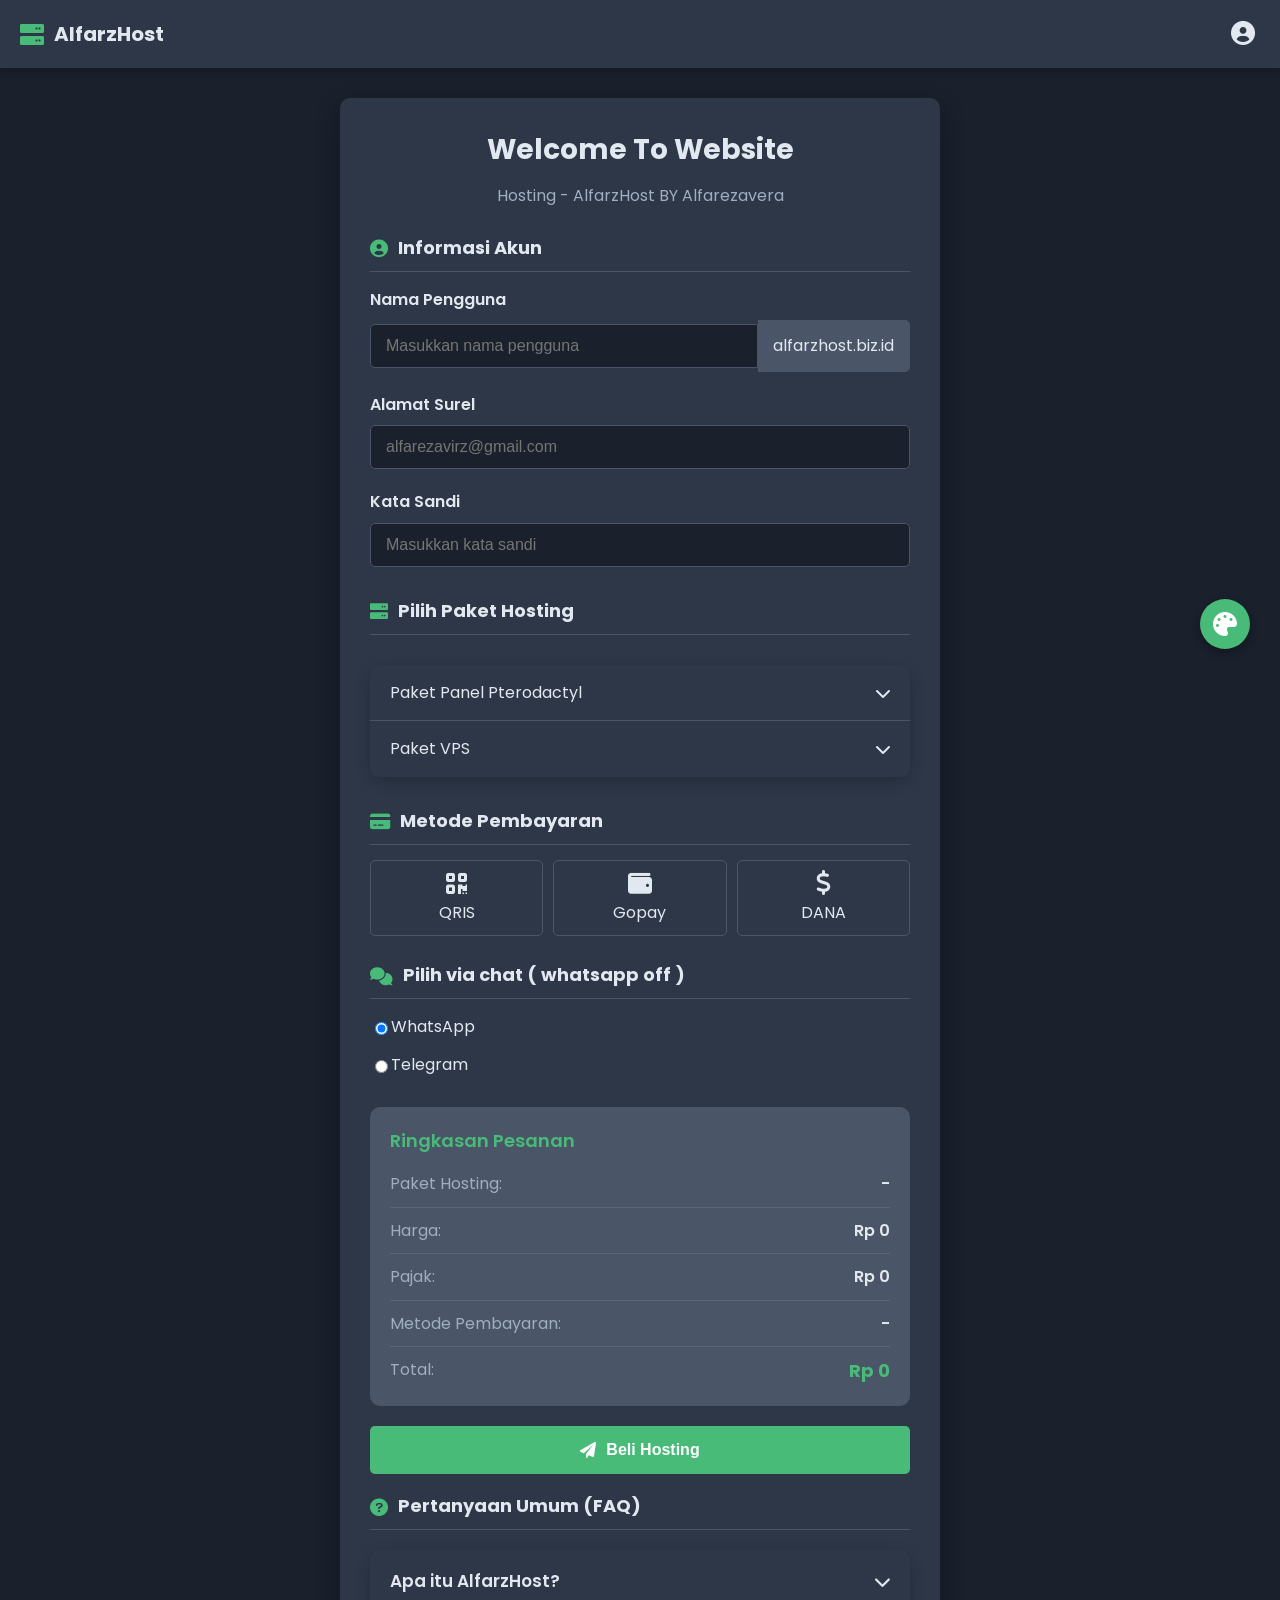
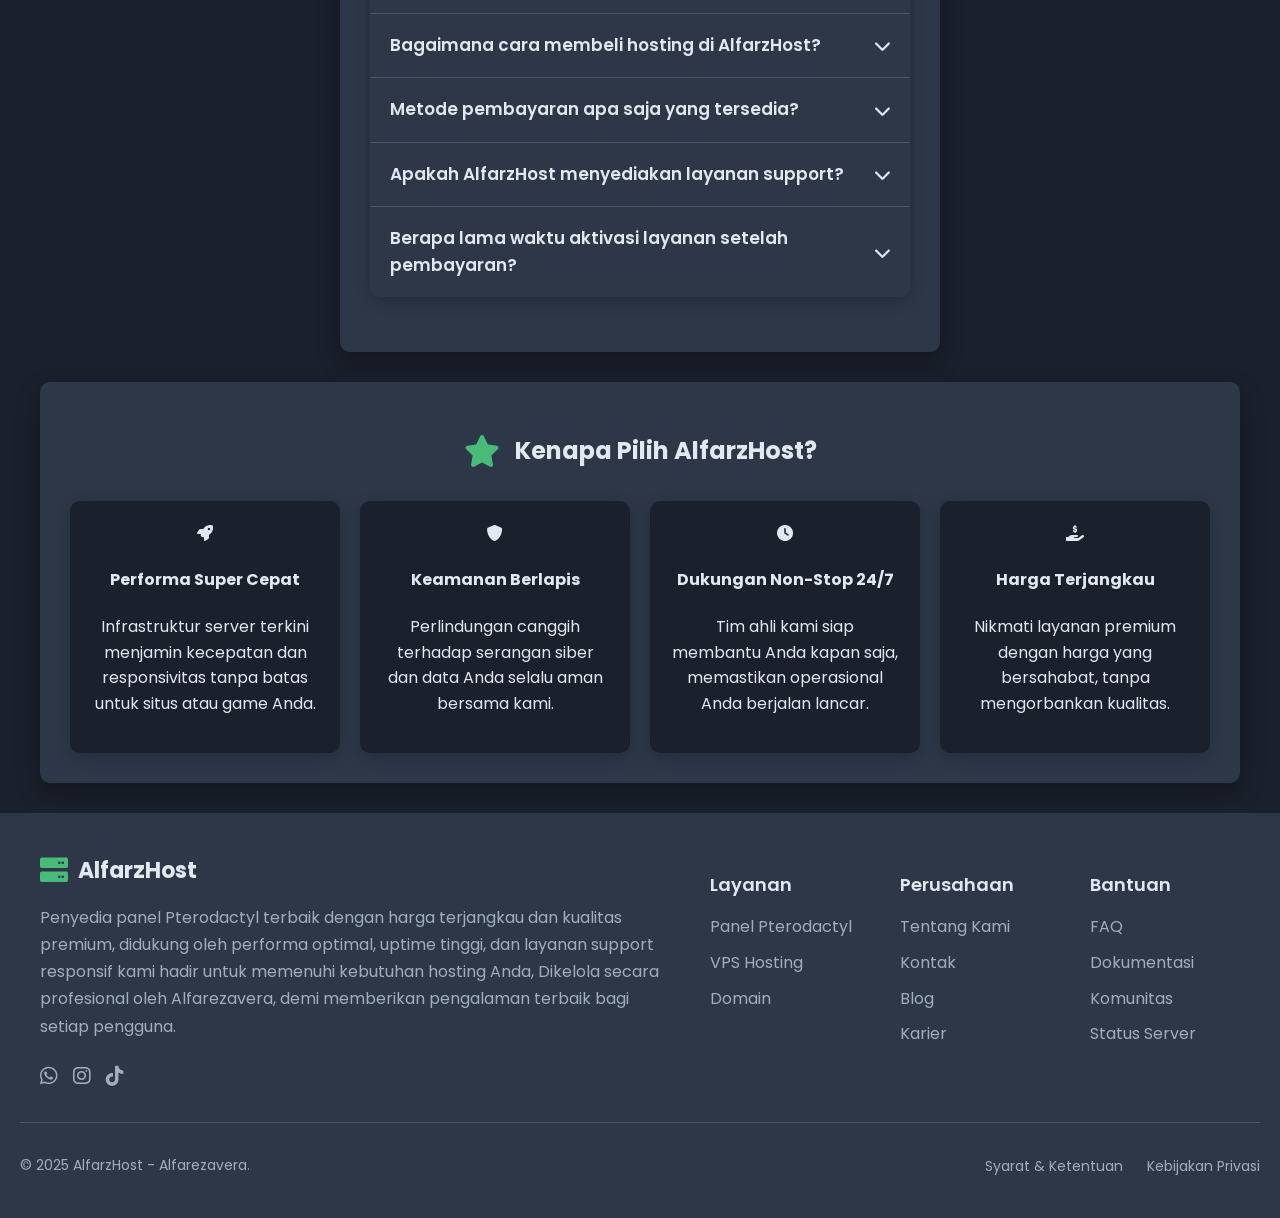
<file: index.html>
<!DOCTYPE html>
<html lang="id">

<head>
    <meta charset="UTF-8">
    <meta name="viewport" content="width=device-width, initial-scale=1.0">
    <title>Hosting - AlfarzHost BY Alfarezavera</title>

    <link rel="icon" href="https://files.catbox.moe/0g81e5.jpg" type="image/jpeg">

    <meta property="og:title" content="AlfarzHost - Penyedia Hosting Pterodactyl Terbaik">
    <meta property="og:description"
        content="Dapatkan hosting berkualitas premium dengan harga terjangkau dan performa optimal dari AlfarzHost. Solusi terbaik untuk server game dan aplikasi Anda.">
    <meta property="og:image" content="https://files.catbox.moe/0g81e5.jpg">
    <meta property="og:url" content="https://alfarezzoffc.my.id/">
    <meta property="og:type" content="website">

    <link rel="preconnect" href="https://fonts.googleapis.com">
    <link rel="preconnect" href="https://fonts.gstatic.com" crossorigin>
    <link href="https://fonts.googleapis.com/css2?family=Poppins:wght@300;400;500;600;700&display=swap"
        rel="stylesheet">

    <link rel="stylesheet" href="https://cdnjs.cloudflare.com/ajax/libs/font-awesome/6.0.0-beta3/css/all.min.css">
    <link rel="stylesheet" href="css/style.css">
</head>

<body>
    <div id="notificationModal" class="modal">
        <div class="modal-content">
            <span class="close-button">&times;</span>
            <h2>Tata Cara Beli Hosting</h2>
            <ol>
                <li>Isi "Informasi Akun" Anda dengan nama pengguna, surel, dan kata sandi yang valid.</li>
                <li>Pilih "Paket Hosting" yang Anda inginkan dari daftar yang tersedia.</li>
                <li>Pilih "Metode Pembayaran" yang sesuai (QRIS, Gopay, atau DANA).</li>
                <li>Periksa "Ringkasan Pesanan" Anda untuk memastikan semua detail sudah benar, termasuk harga paket,
                    pajak, dan total pembayaran.</li>
                <li>Klik tombol "BELI" untuk mengirim pesanan Anda melalui WhatsApp.</li>
                <li>Lanjutkan percakapan di WhatsApp dengan Admin AlfarzHost untuk konfirmasi pembayaran dan aktivasi
                    layanan Anda.</li>
            </ol>
            <button id="understoodButton" class="submit-btn" style="width: auto; margin-top: 20px;">Saya
                Mengerti</button>
        </div>
    </div>

    <div id="loading-page">
        <div class="loader-content">
            <div class="logo-container-loading">
                <i class="fas fa-server logo-icon"></i>
                <span class="logo-text">AlfarzHost</span>
            </div>
            <div class="progress-bar-container">
                <div class="progress-bar-fill" id="progressBarFill"></div>
            </div>
            <p id="loadingMessage">Memuat sumber daya...</p>
        </div>
    </div>

    <nav class="navbar">
        <div class="logo-container">
            <i class="fas fa-server logo-icon"></i>
            <span class="logo-text">AlfarzHost</span>
        </div>
        <div class="login-icon-container">
            <a href="/peges/login_admin" class="login-icon" title="Masuk Admin">
                <i class="fas fa-user-circle"></i>
            </a>
        </div>
        <div class="nav-links">
        </div>
    </nav>

    <div class="main-container">
        <div class="registration-container">
            <div class="form-header">
                <h2>Welcome To Website</h2>
                <p>Hosting - AlfarzHost BY Alfarezavera</p>
            </div>

            <form id="hostingForm">
                <div class="form-section">
                    <h3><i class="fas fa-user-circle"></i> Informasi Akun</h3>
                    <div class="form-group">
                        <label for="username" class="form-label">Nama Pengguna</label>
                        <div class="input-group">
                            <input type="text" id="username" class="form-input" placeholder="Masukkan nama pengguna"
                                required>
                            <span class="input-group-addon">alfarzhost.biz.id</span>
                        </div>
                    </div>

                    <div class="form-group">
                        <label for="email" class="form-label">Alamat Surel</label>
                        <input type="email" id="email" class="form-input" placeholder="alfarezavirz@gmail.com"
                            required>
                    </div>

                    <div class="form-group">
                        <label for="password" class="form-label">Kata Sandi</label>
                        <input type="password" id="password" class="form-input" placeholder="Masukkan kata sandi"
                            required>
                        <p class="password-hint" id="passwordHint">Kata sandi minimal 8 karakter</p>
                    </div>
                </div>

                <div class="form-section">
                    <h3><i class="fas fa-server"></i> Pilih Paket Hosting</h3>
                    <div class="product-selection">
                        <div class="product-accordion" id="productAccordion">
                        </div>
                    </div>
                </div>

                <div class="form-section">
                    <h3><i class="fas fa-credit-card"></i> Metode Pembayaran</h3>
                    <div class="payment-methods">
                        <div class="payment-method qris" data-method="qris">
                            <i class="fas fa-qrcode"></i> <span>QRIS</span>
                        </div>
                        <div class="payment-method gopay" data-method="gopay">
                            <i class="fas fa-wallet"></i> <span>Gopay</span>
                        </div>
                        <div class="payment-method dana" data-method="dana">
                            <i class="fas fa-dollar-sign"></i>
                            <span>DANA</span>
                        </div>
                    </div>
                </div>

                <div class="form-section">
                    <h3><i class="fas fa-comments"></i> Pilih via chat ( whatsapp off )</h3>
                    <div class="form-group">
                        <div class="checkbox-item">
                            <input type="radio" id="chatWhatsapp" name="chatPlatform" value="whatsapp" checked required>
                            <label for="chatWhatsapp">WhatsApp</label>
                        </div>
                        <div class="checkbox-item">
                            <input type="radio" id="chatTelegram" name="chatPlatform" value="telegram" required>
                            <label for="chatTelegram">Telegram</label>
                        </div>
                    </div>
                </div>
                <div class="summary-box">
                    <div class="summary-title">Ringkasan Pesanan</div>
                    <div class="summary-item">
                        <span class="summary-label">Paket Hosting:</span>
                        <span class="summary-value" id="summary-package">-</span>
                    </div>
                    <div class="summary-item">
                        <span class="summary-label">Harga:</span>
                        <span class="summary-value" id="summary-price">Rp 0</span>
                    </div>
                    <div class="summary-item">
                        <span class="summary-label">Pajak:</span>
                        <span class="summary-value" id="summary-tax">Rp 0</span>
                    </div>
                    <div class="summary-item">
                        <span class="summary-label">Metode Pembayaran:</span>
                        <span class="summary-value" id="summary-payment">-</span>
                    </div>
                    <div class="summary-item">
                        <span class="summary-label">Total:</span>
                        <span class="summary-value summary-total" id="summary-total">Rp 0</span>
                    </div>
                </div>

                <button type="submit" class="submit-btn" id="submitButton">
                    <i class="fas fa-paper-plane"></i> Beli Hosting
                </button>
            </form>

            <div class="form-section">
                <h3><i class="fas fa-question-circle"></i> Pertanyaan Umum (FAQ)</h3>
                <div class="accordion-faq-container" id="faqAccordionContainer">
                </div>
            </div>
        </div>
        <div class="separate-feature-section">
            <h2 class="section-title"><i class="fas fa-star"></i> Kenapa Pilih AlfarzHost?</h2>
            <div class="feature-cards-container" id="whyChooseUsContainer">
            </div>
        </div>
    </div>

    <footer class="footer">
        <div class="footer-content">
            <div class="footer-left">
                <div class="logo-container">
                    <i class="fas fa-server logo-icon"></i>
                    <span class="logo-text">AlfarzHost</span>
                </div>
                <p>Penyedia panel Pterodactyl terbaik dengan harga terjangkau dan kualitas premium, didukung oleh
                    performa optimal, uptime tinggi, dan layanan support responsif kami hadir untuk memenuhi kebutuhan
                    hosting Anda, Dikelola secara profesional oleh Alfarezavera, demi memberikan pengalaman terbaik
                    bagi setiap pengguna.</p>
                <div class="social-icons">
                    <a href="#" target="_blank" title="WhatsApp"><i
                            class="fab fa-whatsapp"></i></a>
                    <a href="https://www.instagram.com/alfareza_vera" target="_blank" title="Instagram"><i
                            class="fab fa-instagram"></i></a>
                    <a href="#" target="_blank" title="TikTok"><i class="fab fa-tiktok"></i></a>
                </div>
            </div>
            <div class="footer-middle">
                <div class="footer-column">
                    <h3>Layanan</h3>
                    <ul>
                        <li><a href="https://whatsapp.com/channel/0029VawsCnQ9mrGkOuburC1z">Panel Pterodactyl</a></li>
                        <li><a href="https://whatsapp.com/channel/0029VawsCnQ9mrGkOuburC1z">VPS Hosting</a></li>
                        <li><a href="https://whatsapp.com/channel/0029VawsCnQ9mrGkOuburC1z">Domain</a></li>
                    </ul>
                </div>
                <div class="footer-column">
                    <h3>Perusahaan</h3>
                    <ul>
                        <li><a href="https://whatsapp.com/channel/0029VawsCnQ9mrGkOuburC1z">Tentang Kami</a></li>
                        <li><a href="https://whatsapp.com/channel/0029VawsCnQ9mrGkOuburC1z">Kontak</a></li>
                        <li><a href="https://whatsapp.com/channel/0029VawsCnQ9mrGkOuburC1z">Blog</a></li>
                        <li><a href="https://whatsapp.com/channel/0029VawsCnQ9mrGkOuburC1z">Karier</a></li>
                    </ul>
                </div>
                <div class="footer-column">
                    <h3>Bantuan</h3>
                    <ul>
                        <li><a href="#">FAQ</a></li>
                        <li><a href="#">Dokumentasi</a></li>
                        <li><a href="#">Komunitas</a></li>
                        <li><a href="#">Status Server</a></li>
                    </ul>
                </div>
            </div>
        </div>
        <div class="footer-bottom">
            <p>© 2025 AlfarzHost - Alfarezavera.</p>
            <div class="bottom-links">
                <a href="#">Syarat & Ketentuan</a>
                <a href="#">Kebijakan Privasi</a>
            </div>
        </div>
    </footer>

    <div class="floating-theme-switcher" id="floatingThemeSwitcher">
        <button class="toggle-button" id="toggleThemeButton" title="Ganti Tema">
            <i class="fas fa-palette"></i>
        </button>
        <div class="theme-options" id="themeOptions">
            <button id="themeGreen" class="theme-button green-theme" title="Tema Hijau"></button>
            <button id="themeRed" class="theme-button red-theme" title="Tema Merah"></button>
            <button id="themeBlue" class="theme-button blue-theme" title="Tema Biru"></button>
        </div>
    </div>
    <script src="app/config.js"></script>
    <script src="app/peges.js"></script>
</body>

</html>
</file>
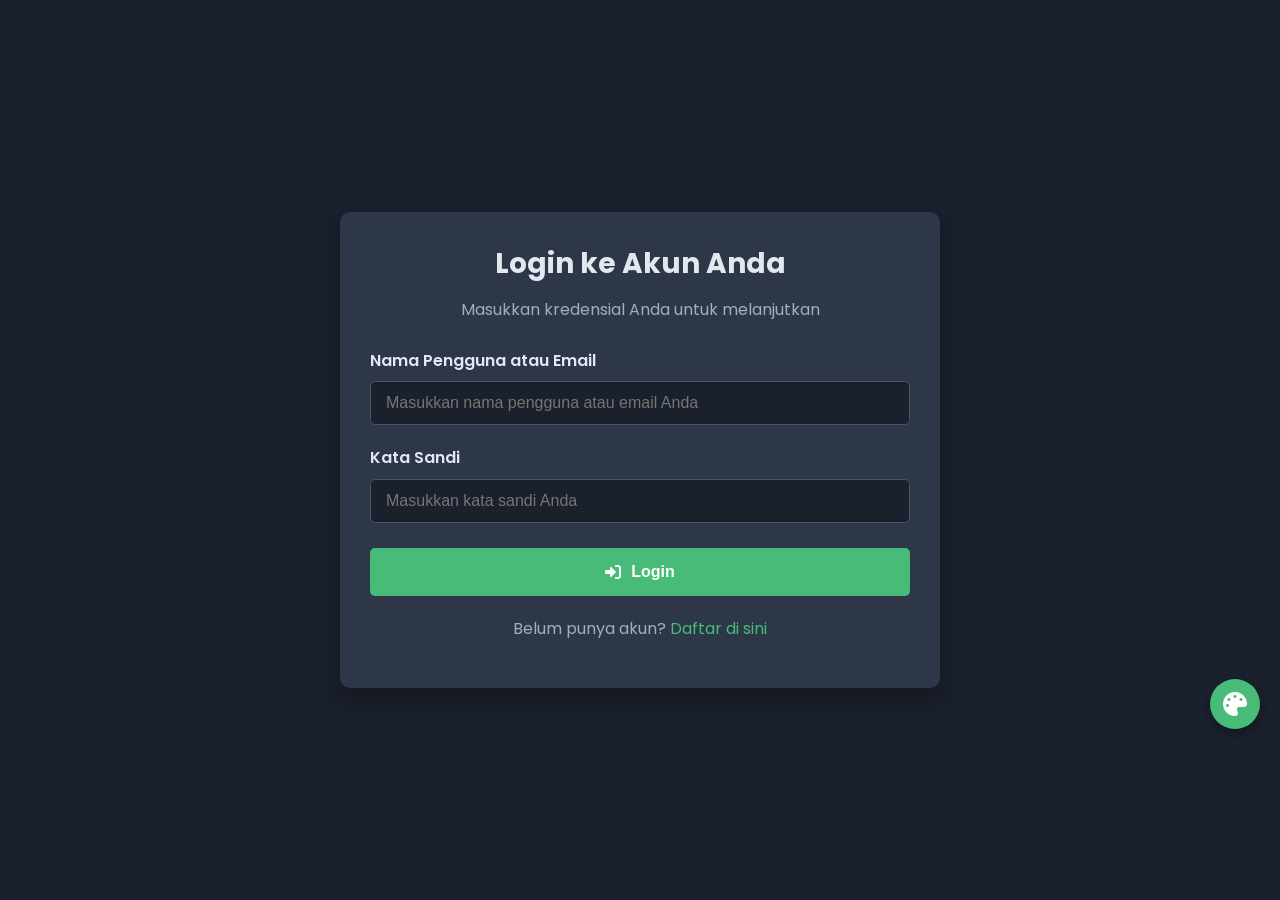
<file: peges/login_admin.html>
<!DOCTYPE html>
<html lang="id">
<head>
    <meta charset="UTF-8">
    <meta name="viewport" content="width=device-width, initial-scale=1.0">
    <title>Login - Admin Dash</title>
    <link rel="icon" href="https://files.catbox.moe/0g81e5.jpg" type="image/jpeg">
    <link rel="stylesheet" href="/css/login_admin.css">
    <link rel="stylesheet" href="https://cdnjs.cloudflare.com/ajax/libs/font-awesome/6.0.0-beta3/css/all.min.css">
    <link href="https://fonts.googleapis.com/css2?family=Poppins:wght@400;500;600;700&display=swap" rel="stylesheet">
</head>
<body>
    <div class="main-container">
        <div class="registration-container">
            <div class="form-header">
                <h2>Login ke Akun Anda</h2>
                <p>Masukkan kredensial Anda untuk melanjutkan</p>
            </div>
            <form id="loginForm">
                <div class="form-group">
                    <label for="username" class="form-label">Nama Pengguna atau Email</label>
                    <input type="text" id="username" class="form-input" placeholder="Masukkan nama pengguna atau email Anda" required>
                </div>
                <div class="form-group">
                    <label for="password" class="form-label">Kata Sandi</label>
                    <input type="password" id="password" class="form-input" placeholder="Masukkan kata sandi Anda" required>
                    <p class="password-hint" id="passwordError"></p>
                </div>
                <button type="submit" class="submit-btn">
                    <i class="fas fa-sign-in-alt"></i> Login
                </button>
            </form>
            <p style="text-align: center; margin-top: 20px; color: var(--text-secondary);">Belum punya akun? <a href="#" style="color: var(--accent-color); text-decoration: none;">Daftar di sini</a></p>
        </div>
    </div>

    <div class="floating-theme-switcher">
        <button class="toggle-button" id="themeToggleButton">
            <i class="fas fa-palette"></i> </button>
        <div class="theme-options" id="themeOptions">
            <button class="theme-button green-theme active" data-theme="green"></button>
            <button class="theme-button red-theme" data-theme="red"></button>
            <button class="theme-button blue-theme" data-theme="blue"></button>
        </div>
    </div>

    <script src="/app/admin.js"></script>
</body>
          </html>
</file>
<file: css/style.css>
:root {
    --primary-color: #2d3748;
    --secondary-color: #4a5568;
    --accent-color: #48bb78;
    --text-color: #e2e8f0;
    --background-color: #1a202c;
    --text-secondary: #a0aec0;
    --error-color: #ef4444;
    --accent-color-red: #ef4444;
    --accent-color-blue: #3b82f6;
}

body.theme-red {
    --accent-color: var(--accent-color-red);
}

body.theme-blue {
    --accent-color: var(--accent-color-blue);
}

*,
*::before,
*::after {
    box-sizing: border-box;
}

body {
    font-family: 'Poppins', sans-serif;
    background-color: var(--background-color);
    color: var(--text-color);
    margin: 0;
    padding: 0;
    line-height: 1.6;
    min-height: 100vh;
    display: flex;
    flex-direction: column;
    transition: background-color 0.3s ease, color 0.3s ease;
}

#loading-page {
    position: fixed;
    top: 0;
    left: 0;
    width: 100%;
    height: 100%;
    background-color: var(--background-color);
    display: flex;
    flex-direction: column;
    justify-content: center;
    align-items: center;
    z-index: 9999;
    color: var(--text-color);
    font-family: 'Segoe UI', Tahoma, Geneva, Verdana, sans-serif;
    text-align: center;
    transition: opacity 0.5s ease-out;
}

.loader-content {
    display: flex;
    flex-direction: column;
    align-items: center;
    width: 80%;
    max-width: 400px;
}

.logo-container-loading {
    display: flex;
    align-items: center;
    margin-bottom: 25px;
}

.logo-container-loading .logo-icon {
    color: var(--accent-color);
    font-size: 50px;
    margin-right: 15px;
}

.logo-container-loading .logo-text {
    color: var(--text-color);
    font-size: 38px;
    font-weight: 700;
}

.progress-bar-container {
    width: 100%;
    height: 8px;
    background-color: var(--secondary-color);
    border-radius: 50px;
    overflow: hidden;
    margin-bottom: 20px;
}

.progress-bar-fill {
    height: 100%;
    width: 0%;
    background-color: var(--accent-color);
    border-radius: 50px;
    transition: width 0.3s ease-out;
}

#loading-page p {
    font-size: 1.1em;
    font-weight: 500;
    color: var(--text-secondary);
}

#loading-page.fade-out {
    opacity: 0;
}

body.no-scroll {
    overflow: hidden;
}

@media (max-width: 480px) {
    .logo-container-loading .logo-icon {
        font-size: 35px;
    }

    .logo-container-loading .logo-text {
        font-size: 28px;
    }

    #loading-page p {
        font-size: 0.9em;
    }
}

.modal {
    display: none;
    position: fixed;
    z-index: 10000;
    left: 0;
    top: 0;
    width: 100%;
    height: 100%;
    overflow: auto;
    background-color: rgba(0, 0, 0, 0.7);
    justify-content: center;
    align-items: center;
    opacity: 0;
    transition: opacity 0.3s ease-in-out;
}

.modal.show {
    display: flex;
    opacity: 1;
}

.modal-content {
    background-color: var(--primary-color);
    margin: auto;
    padding: 30px;
    border-radius: 10px;
    box-shadow: 0 5px 15px rgba(0, 0, 0, 0.3);
    width: 90%;
    max-width: 600px;
    position: relative;
    animation: zoomIn 0.3s ease-out;
    color: var(--text-color);
}

.modal-content h2 {
    color: var(--accent-color);
    text-align: center;
    margin-bottom: 25px;
    font-size: 24px;
}

.modal-content ol {
    margin: 0 0 20px 20px;
    padding: 0;
    list-style-type: decimal;
}

.modal-content ol li {
    margin-bottom: 10px;
    line-height: 1.6;
    color: var(--text-secondary);
}

.close-button {
    color: var(--text-secondary);
    font-size: 28px;
    font-weight: bold;
    position: absolute;
    top: 15px;
    right: 20px;
    cursor: pointer;
    transition: color 0.3s;
}

.close-button:hover,
.close-button:focus {
    color: var(--accent-color);
    text-decoration: none;
}

@keyframes zoomIn {
    from {
        transform: scale(0.9);
        opacity: 0;
    }

    to {
        transform: scale(1);
        opacity: 1;
    }
}

#understoodButton {
    display: block;
    margin-left: auto;
    margin-right: auto;
}

@media (max-width: 768px) {
    .modal-content {
        padding: 20px;
    }

    .modal-content h2 {
        font-size: 20px;
    }

    .modal-content ol li {
        font-size: 14px;
    }
}

@media (max-width: 480px) {
    .modal-content {
        padding: 15px;
    }

    .modal-content h2 {
        font-size: 18px;
    }

    .close-button {
        font-size: 24px;
    }
}

.navbar {
    background-color: var(--primary-color);
    padding: 15px 20px;
    display: flex;
    justify-content: space-between;
    align-items: center;
    box-shadow: 0 2px 10px rgba(0, 0, 0, 0.3);
    position: sticky;
    top: 0;
    z-index: 100;
}

.logo-container {
    display: flex;
    align-items: center;
}

.logo-icon {
    color: var(--accent-color);
    font-size: 24px;
    margin-right: 10px;
}

.logo-text {
    color: var(--text-color);
    font-size: 20px;
    font-weight: 700;
}

.nav-links {
    display: flex;
    gap: 20px;
}

.nav-link {
    color: var(--text-color);
    text-decoration: none;
    font-weight: 500;
    transition: color 0.3s;
}

.nav-link:hover {
    color: var(--accent-color);
}

.login-icon-container {
    margin-left: auto;
}

.login-icon {
    color: var(--text-color);
    font-size: 24px;
    text-decoration: none;
    transition: color 0.3s, transform 0.2s;
    padding: 5px;
    border-radius: 5px;
}

.login-icon:hover {
    color: var(--accent-color);
    transform: scale(1.1);
}

.main-container {
    flex-grow: 1;
    display: flex;
    flex-direction: column;
    justify-content: flex-start;
    align-items: center;
    padding: 30px 20px;
    overflow-y: auto;
}

.registration-container {
    background-color: var(--primary-color);
    border-radius: 10px;
    padding: 30px;
    box-shadow: 0 10px 25px rgba(0, 0, 0, 0.3);
    max-width: 600px;
    width: 100%;
    animation: fadeIn 0.5s ease-out;
}

.form-header {
    text-align: center;
    margin-bottom: 25px;
}

.form-header h2 {
    color: var(--text-color);
    font-size: 28px;
    margin: 0;
    font-weight: 700;
}

.form-header p {
    color: var(--text-secondary);
    margin-top: 10px;
}

.form-section {
    margin-bottom: 25px;
}

.form-section h3 {
    color: var(--text-color);
    font-size: 18px;
    margin-bottom: 15px;
    border-bottom: 1px solid var(--secondary-color);
    padding-bottom: 8px;
    display: flex;
    align-items: center;
}

.form-section h3 i {
    margin-right: 10px;
    color: var(--accent-color);
}

.form-group {
    margin-bottom: 20px;
}

.form-label {
    display: block;
    margin-bottom: 8px;
    font-weight: 600;
}

.form-input {
    width: 100%;
    padding: 12px 15px;
    border: 1px solid var(--secondary-color);
    border-radius: 5px;
    background-color: var(--background-color);
    color: var(--text-color);
    font-size: 16px;
    transition: border-color 0.3s, box-shadow 0.3s;
}

.form-input:focus {
    outline: none;
    border-color: var(--accent-color);
    box-shadow: 0 0 0 2px rgba(72, 187, 120, 0.2);
}

.password-hint {
    font-size: 14px;
    color: var(--text-secondary);
    margin-top: 5px;
    opacity: 0;
    height: 0;
    overflow: hidden;
    transition: opacity 0.3s ease-in-out, height 0.3s ease-in-out;
}

.password-hint.show-error {
    opacity: 1;
    height: auto;
    color: var(--error-color);
}

.input-group {
    display: flex;
    align-items: center;
    width: 100%;
}

.input-group .form-input {
    flex: 1;
    border-top-right-radius: 0;
    border-bottom-right-radius: 0;
    min-width: 0;
}

.input-group-addon {
    background-color: var(--secondary-color);
    padding: 12px 15px;
    border: 1px solid var(--secondary-color);
    border-left: none;
    border-top-right-radius: 5px;
    border-bottom-right-radius: 5px;
    color: var(--text-color);
    white-space: nowrap;
    font-size: 16px;
}

.checkbox-group {
    margin-bottom: 15px;
}

.checkbox-item {
    display: flex;
    align-items: center;
    margin-bottom: 12px;
}

.checkbox-item input[type="checkbox"] {
    appearance: none;
    width: 18px;
    height: 18px;
    border: 2px solid var(--secondary-color);
    border-radius: 4px;
    margin-right: 10px;
    cursor: pointer;
    position: relative;
    transition: all 0.2s;
    flex-shrink: 0;
}

.checkbox-item input[type="checkbox"]:hover {
    border-color: var(--accent-color);
}

.checkbox-item input[type="checkbox"]:checked {
    background-color: var(--accent-color);
    border-color: var(--accent-color);
}

.checkbox-item input[type="checkbox"]:checked::after {
    content: "✓";
    position: absolute;
    color: white;
    font-size: 12px;
    top: 50%;
    left: 50%;
    transform: translate(-50%, -50%);
}

.checkbox-item label {
    cursor: pointer;
    font-size: 16px;
}

.product-selection {
    margin: 30px 0;
}

.product-accordion {
    background-color: var(--primary-color);
    border-radius: 10px;
    overflow: hidden;
    box-shadow: 0 5px 15px rgba(0, 0, 0, 0.2);
    margin-bottom: 20px;
}

.accordion-item {
    border-bottom: 1px solid var(--secondary-color);
}

.accordion-item:last-child {
    border-bottom: none;
}

.accordion-header {
    padding: 15px 20px;
    background-color: var(--primary-color);
    color: var(--text-color);
    cursor: pointer;
    display: flex;
    justify-content: space-between;
    align-items: center;
    transition: all 0.3s ease;
}

.accordion-header:hover {
    background-color: var(--secondary-color);
}

.accordion-header.active {
    background-color: var(--accent-color);
    color: var(--primary-color);
}

.accordion-content {
    max-height: 0;
    overflow: hidden;
    transition: max-height 0.3s ease-out;
    background-color: var(--secondary-color);
}

.accordion-content-inner {
    padding: 15px 20px;
}

.product-item {
    padding: 15px;
    display: flex;
    justify-content: space-between;
    align-items: center;
    border-bottom: 1px solid rgba(255, 255, 255, 0.1);
    cursor: pointer;
    transition: all 0.2s;
    border-radius: 5px;
    margin: 5px 0;
}

.product-item:last-child {
    border-bottom: none;
}

.product-item:hover {
    background-color: rgba(72, 187, 120, 0.1);
    transform: translateY(-2px);
}

body.theme-red .product-item:hover {
    background-color: rgba(239, 68, 68, 0.1);
}

body.theme-blue .product-item:hover {
    background-color: rgba(59, 130, 246, 0.1);
}

.product-item.selected {
    background-color: rgba(72, 187, 120, 0.2);
    border-left: 3px solid var(--accent-color);
}

body.theme-red .product-item.selected {
    background-color: rgba(239, 68, 68, 0.2);
}

body.theme-blue .product-item.selected {
    background-color: rgba(59, 130, 246, 0.2);
}

.product-name {
    font-weight: bold;
    color: var(--text-color);
    font-size: 17px;
}

.product-price {
    color: var(--accent-color);
    font-weight: 700;
    font-size: 18px;
    white-space: nowrap;
}

.product-specs {
    font-size: 14px;
    color: var(--text-secondary);
    margin-top: 5px;
}

.product-badge {
    background-color: var(--accent-color);
    color: var(--primary-color);
    padding: 3px 8px;
    border-radius: 12px;
    font-size: 12px;
    font-weight: bold;
    margin-left: 10px;
}

.payment-methods {
    display: flex;
    flex-wrap: wrap;
    gap: 10px;
    margin-top: 15px;
}

.payment-method {
    border: 1px solid var(--secondary-color);
    border-radius: 5px;
    padding: 10px 15px;
    cursor: pointer;
    transition: all 0.2s;
    flex: 1;
    min-width: 120px;
    text-align: center;
    display: flex;
    flex-direction: column;
    align-items: center;
    justify-content: center;
}

.payment-method:hover {
    border-color: var(--accent-color);
}

.payment-method.selected {
    border-color: var(--accent-color);
    background-color: rgba(72, 187, 120, 0.1);
}

body.theme-red .payment-method.selected {
    background-color: rgba(239, 68, 68, 0.1);
}

body.theme-blue .payment-method.selected {
    background-color: rgba(59, 130, 246, 0.1);
}

.payment-method i {
    font-size: 24px;
    margin-bottom: 5px;
    display: block;
    color: var(--text-color);
}

.submit-btn {
    background-color: var(--accent-color);
    color: white;
    border: none;
    border-radius: 5px;
    padding: 15px 20px;
    font-size: 16px;
    font-weight: 600;
    width: 100%;
    cursor: pointer;
    transition: all 0.3s;
    margin-top: 20px;
    display: flex;
    align-items: center;
    justify-content: center;
    gap: 10px;
}

.submit-btn:hover {
    background-color: color-mix(in srgb, var(--accent-color) 80%, black);
    transform: translateY(-2px);
    box-shadow: 0 5px 15px color-mix(in srgb, var(--accent-color) 30%, transparent);
}

.submit-btn:active {
    transform: translateY(0);
}

.summary-box {
    background-color: var(--secondary-color);
    border-radius: 10px;
    padding: 20px;
    margin-top: 30px;
}

.summary-title {
    font-size: 18px;
    font-weight: 600;
    margin-bottom: 15px;
    color: var(--accent-color);
}

.summary-item {
    display: flex;
    justify-content: space-between;
    margin-bottom: 10px;
    padding-bottom: 10px;
    border-bottom: 1px solid rgba(255, 255, 255, 0.1);
}

.summary-item:last-child {
    border-bottom: none;
    margin-bottom: 0;
    padding-bottom: 0;
}

.summary-label {
    color: var(--text-secondary);
}

.summary-value {
    font-weight: 600;
}

.summary-total {
    font-size: 18px;
    color: var(--accent-color);
    font-weight: 700;
}

.footer {
    background-color: var(--primary-color);
    color: var(--text-secondary);
    padding: 40px 20px;
    margin-top: auto;
}

.footer-content {
    max-width: 1200px;
    margin: 0 auto;
    display: flex;
    justify-content: space-between;
    flex-wrap: wrap;
    gap: 30px;
}

.footer-left {
    flex: 1;
    min-width: 300px;
}

.footer-left .logo-container {
    display: flex;
    align-items: center;
    margin-bottom: 15px;
}

.footer-left .logo-icon {
    color: var(--accent-color);
    font-size: 28px;
    margin-right: 10px;
}

.footer-left .logo-text {
    color: var(--text-color);
    font-size: 22px;
    font-weight: 700;
}

.footer-left p {
    line-height: 1.7;
    margin-bottom: 20px;
}

.social-icons {
    display: flex;
    gap: 15px;
}

.social-icons a {
    font-size: 20px;
    color: var(--text-secondary);
    transition: color 0.3s;
}

.social-icons a:hover {
    color: var(--accent-color);
}

.footer-middle {
    display: flex;
    flex-wrap: wrap;
    gap: 40px;
}

.footer-column {
    flex: 1;
    min-width: 150px;
}

.footer-column h3 {
    color: var(--text-color);
    margin-bottom: 15px;
    font-size: 18px;
    font-weight: 600;
}

.footer-column ul {
    list-style: none;
    padding: 0;
    margin: 0;
}

.footer-column li {
    margin-bottom: 10px;
}

.footer-column li a {
    color: var(--text-secondary);
    text-decoration: none;
    transition: color 0.3s;
}

.footer-column li a:hover {
    color: var(--accent-color);
}

.footer-bottom {
    text-align: center;
    padding-top: 30px;
    border-top: 1px solid var(--secondary-color);
    margin-top: 30px;
    display: flex;
    justify-content: space-between;
    align-items: center;
    flex-wrap: wrap;
    gap: 15px;
}

.footer-bottom p {
    margin: 0;
    font-size: 14px;
}

.bottom-links a {
    color: var(--text-secondary);
    text-decoration: none;
    margin-left: 20px;
    font-size: 14px;
    transition: color 0.3s;
}

.bottom-links a:hover {
    color: var(--accent-color);
    text-decoration: underline;
}

.floating-theme-switcher {
    position: fixed;
    bottom: 100px;
    right: 30px;
    z-index: 999;
    display: flex;
    flex-direction: column;
    align-items: flex-end;
    gap: 10px;
}

.floating-theme-switcher .toggle-button {
    width: 50px;
    height: 50px;
    border-radius: 50%;
    background-color: var(--accent-color);
    color: white;
    border: none;
    box-shadow: 0 4px 10px rgba(0, 0, 0, 0.3);
    cursor: pointer;
    font-size: 24px;
    display: flex;
    justify-content: center;
    align-items: center;
    transition: background-color 0.3s ease, transform 0.2s ease, box-shadow 0.3s ease;
}

.floating-theme-switcher .toggle-button:hover {
    transform: translateY(-3px);
    box-shadow: 0 6px 12px rgba(0, 0, 0, 0.4);
}

.floating-theme-switcher .theme-options {
    display: flex;
    flex-direction: column;
    gap: 8px;
    background-color: var(--primary-color);
    padding: 10px;
    border-radius: 10px;
    box-shadow: 0 4px 10px rgba(0, 0, 0, 0.3);
    opacity: 0;
    visibility: hidden;
    transform: translateY(10px);
    transition: opacity 0.3s ease-out, transform 0.3s ease-out, visibility 0.3s;
}

.floating-theme-switcher .theme-options.show {
    opacity: 1;
    visibility: visible;
    transform: translateY(0);
}

.floating-theme-switcher .theme-button {
    width: 35px;
    height: 35px;
    border-radius: 50%;
    border: 2px solid transparent;
    cursor: pointer;
    transition: all 0.2s ease-in-out;
    padding: 0;
    display: flex;
    justify-content: center;
    align-items: center;
}

.floating-theme-switcher .theme-button:hover {
    transform: scale(1.1);
    box-shadow: 0 0 0 3px rgba(255, 255, 255, 0.3);
}

.floating-theme-switcher .theme-button.active {
    border-color: var(--text-color);
    transform: scale(1.05);
}

.floating-theme-switcher .green-theme {
    background-color: #48bb78;
}

.floating-theme-switcher .red-theme {
    background-color: #ef4444;
}

.floating-theme-switcher .blue-theme {
    background-color: #3b82f6;
}

.accordion-faq-container {
    background-color: var(--primary-color);
    border-radius: 10px;
    overflow: hidden;
    box-shadow: 0 5px 15px rgba(0, 0, 0, 0.2);
    margin-top: 20px;
}

.accordion-faq-item {
    border-bottom: 1px solid var(--secondary-color);
}

.accordion-faq-item:last-child {
    border-bottom: none;
}

.accordion-faq-header {
    padding: 18px 20px;
    background-color: var(--primary-color);
    color: var(--text-color);
    cursor: pointer;
    display: flex;
    justify-content: space-between;
    align-items: center;
    transition: all 0.3s ease;
    font-weight: 600;
    font-size: 17px;
}

.accordion-faq-header:hover {
    background-color: var(--secondary-color);
}

.accordion-faq-header.active {
    background-color: var(--accent-color);
    color: var(--primary-color);
}

.accordion-faq-header i {
    transition: transform 0.3s ease;
}

.accordion-faq-header.active i {
    transform: rotate(180deg);
}

.accordion-faq-content {
    max-height: 0;
    overflow: hidden;
    transition: max-height 0.3s ease-out;
    background-color: var(--secondary-color);
}

.accordion-faq-content p {
    padding: 15px 20px;
    color: var(--text-secondary);
    line-height: 1.6;
    margin: 0;
    text-align: left;
}

.accordion-faq-content ul {
    padding: 10px 20px 15px 40px;
    margin: 0;
    color: var(--text-secondary);
    list-style-type: disc;
}

.accordion-faq-content ul li {
    margin-bottom: 8px;
    line-height: 1.5;
}

.accordion-faq-content p+p {
    margin-top: 10px;
}

.accordion-faq-content ul li:last-child {
    margin-bottom: 0;
}

.separate-feature-section {
    background-color: var(--primary-color);
    border-radius: 10px;
    box-shadow: 0 10px 25px rgba(0, 0, 0, 0.3);
    max-width: 1200px;
    width: calc(100% - 40px);
    margin-top: 30px;
    padding: 30px;
    animation: fadeIn 0.5s ease-out;
}

.section-title {
    color: var(--text-color);
    font-size: 24px;
    text-align: center;
    margin-bottom: 30px;
    display: flex;
    align-items: center;
    justify-content: center;
    gap: 15px;
    font-weight: 700;
}

.section-title i {
    color: var(--accent-color);
    font-size: 32px;
}

.feature-cards-container {
    display: grid;
    grid-template-columns: repeat(auto-fit, minmax(220px, 1fr));
    gap: 20px;
}

.feature-card {
    background-color: var(--background-color);
    border-radius: 10px;
    padding: 20px;
    text-align: center;
    box-shadow: 0 4px 15px rgba(0, 0, 0, 0.2);
    transition: transform 0.3s ease, box-shadow 0.3s e
</file>
<file: css/login_admin.css>
:root {
    --primary-color: #2d3748;
    --secondary-color: #4a5568;
    --accent-color: #48bb78;
    --text-color: #e2e8f0;
    --background-color: #1a202c;
    --text-secondary: #a0aec0;
    --error-color: #ef4444;
    --accent-color-red: #ef4444;
    --accent-color-blue: #3b82f6;
}

body.theme-red {
    --accent-color: var(--accent-color-red);
}

body.theme-blue {
    --accent-color: var(--accent-color-blue);
}

*,
*::before,
*::after {
    box-sizing: border-box;
}

body {
    font-family: 'Poppins', sans-serif;
    background-color: var(--background-color);
    color: var(--text-color);
    margin: 0;
    padding: 0;
    line-height: 1.6;
    min-height: 100vh;
    display: flex;
    justify-content: center;
    align-items: center;
    transition: background-color 0.3s ease, color 0.3s ease;
}

#loading-page {
    position: fixed;
    top: 0;
    left: 0;
    width: 100%;
    height: 100%;
    background-color: var(--background-color);
    display: flex;
    flex-direction: column;
    justify-content: center;
    align-items: center;
    z-index: 9999;
    color: var(--text-color);
    font-family: 'Segoe UI', Tahoma, Geneva, Verdana, sans-serif;
    text-align: center;
    transition: opacity 0.5s ease-out;
}

.loader-content {
    display: flex;
    flex-direction: column;
    align-items: center;
    width: 80%;
    max-width: 400px;
}

.logo-container-loading {
    display: flex;
    align-items: center;
    margin-bottom: 25px;
}

.logo-container-loading .logo-icon {
    color: var(--accent-color);
    font-size: 50px;
    margin-right: 15px;
}

.logo-container-loading .logo-text {
    color: var(--text-color);
    font-size: 38px;
    font-weight: 700;
}

.progress-bar-container {
    width: 100%;
    height: 8px;
    background-color: var(--secondary-color);
    border-radius: 50px;
    overflow: hidden;
    margin-bottom: 20px;
}

.progress-bar-fill {
    height: 100%;
    width: 0%;
    background-color: var(--accent-color);
    border-radius: 50px;
    transition: width 0.3s ease-out;
}

#loading-page p {
    font-size: 1.1em;
    font-weight: 500;
    color: var(--text-secondary);
}

#loading-page.fade-out {
    opacity: 0;
}

body.no-scroll {
    overflow: hidden;
}

@media (max-width: 480px) {
    .logo-container-loading .logo-icon {
        font-size: 35px;
    }

    .logo-container-loading .logo-text {
        font-size: 28px;
    }

    #loading-page p {
        font-size: 0.9em;
    }
}

.modal {
    display: none;
    position: fixed;
    z-index: 10000;
    left: 0;
    top: 0;
    width: 100%;
    height: 100%;
    overflow: auto;
    background-color: rgba(0, 0, 0, 0.7);
    justify-content: center;
    align-items: center;
    opacity: 0;
    transition: opacity 0.3s ease-in-out;
}

.modal.show {
    display: flex;
    opacity: 1;
}

.modal-content {
    background-color: var(--primary-color);
    margin: auto;
    padding: 30px;
    border-radius: 10px;
    box-shadow: 0 5px 15px rgba(0, 0, 0, 0.3);
    width: 90%;
    max-width: 600px;
    position: relative;
    animation: zoomIn 0.3s ease-out;
    color: var(--text-color);
}

.modal-content h2 {
    color: var(--accent-color);
    text-align: center;
    margin-bottom: 25px;
    font-size: 24px;
}

.modal-content ol {
    margin: 0 0 20px 20px;
    padding: 0;
    list-style-type: decimal;
}

.modal-content ol li {
    margin-bottom: 10px;
    line-height: 1.6;
    color: var(--text-secondary);
}

.close-button {
    color: var(--text-secondary);
    font-size: 28px;
    font-weight: bold;
    position: absolute;
    top: 15px;
    right: 20px;
    cursor: pointer;
    transition: color 0.3s;
}

.close-button:hover,
.close-button:focus {
    color: var(--accent-color);
    text-decoration: none;
}

@keyframes zoomIn {
    from {
        transform: scale(0.9);
        opacity: 0;
    }

    to {
        transform: scale(1);
        opacity: 1;
    }
}

#understoodButton {
    display: block;
    margin-left: auto;
    margin-right: auto;
}

@media (max-width: 768px) {
    .modal-content {
        padding: 20px;
    }

    .modal-content h2 {
        font-size: 20px;
    }

    .modal-content ol li {
        font-size: 14px;
    }
}

@media (max-width: 480px) {
    .modal-content {
        padding: 15px;
    }

    .modal-content h2 {
        font-size: 18px;
    }

    .close-button {
        font-size: 24px;
    }
}

.navbar {
    background-color: var(--primary-color);
    padding: 15px 20px;
    display: flex;
    justify-content: space-between;
    align-items: center;
    box-shadow: 0 2px 10px rgba(0, 0, 0, 0.3);
    position: sticky;
    top: 0;
    z-index: 100;
}

.logo-container {
    display: flex;
    align-items: center;
}

.logo-icon {
    color: var(--accent-color);
    font-size: 24px;
    margin-right: 10px;
}

.logo-text {
    color: var(--text-color);
    font-size: 20px;
    font-weight: 700;
}

.nav-links {
    display: flex;
    gap: 20px;
}

.nav-link {
    color: var(--text-color);
    text-decoration: none;
    font-weight: 500;
    transition: color 0.3s;
}

.nav-link:hover {
    color: var(--accent-color);
}

.login-icon-container {
    margin-left: auto;
}

.login-icon {
    color: var(--text-color);
    font-size: 24px;
    text-decoration: none;
    transition: color 0.3s, transform 0.2s;
    padding: 5px;
    border-radius: 5px;
}

.login-icon:hover {
    color: var(--accent-color);
    transform: scale(1.1);
}

.main-container {
    display: flex;
    justify-content: center;
    align-items: center;
    width: 100%;
    padding: 20px;
}

.registration-container {
    background-color: var(--primary-color);
    border-radius: 10px;
    padding: 30px;
    box-shadow: 0 10px 25px rgba(0, 0, 0, 0.3);
    max-width: 600px;
    width: 100%;
    animation: fadeIn 0.5s ease-out;
}

.form-header {
    text-align: center;
    margin-bottom: 25px;
}

.form-header h2 {
    color: var(--text-color);
    font-size: 28px;
    margin: 0;
    font-weight: 700;
}

.form-header p {
    color: var(--text-secondary);
    margin-top: 10px;
}

.form-section {
    margin-bottom: 25px;
}

.form-section h3 {
    color: var(--text-color);
    font-size: 18px;
    margin-bottom: 15px;
    border-bottom: 1px solid var(--secondary-color);
    padding-bottom: 8px;
    display: flex;
    align-items: center;
}

.form-section h3 i {
    margin-right: 10px;
    color: var(--accent-color);
}

.form-group {
    margin-bottom: 20px;
}

.form-label {
    display: block;
    margin-bottom: 8px;
    font-weight: 600;
}

.form-input {
    width: 100%;
    padding: 12px 15px;
    border: 1px solid var(--secondary-color);
    border-radius: 5px;
    background-color: var(--background-color);
    color: var(--text-color);
    font-size: 16px;
    transition: border-color 0.3s, box-shadow 0.3s;
}

.form-input:focus {
    outline: none;
    border-color: var(--accent-color);
    box-shadow: 0 0 0 2px rgba(72, 187, 120, 0.2);
}

.password-hint {
    font-size: 14px;
    color: var(--text-secondary);
    margin-top: 5px;
    opacity: 0;
    height: 0;
    overflow: hidden;
    transition: opacity 0.3s ease-in-out, height 0.3s ease-in-out;
}

.password-hint.show-error {
    opacity: 1;
    height: auto;
    color: var(--error-color);
}

.input-group {
    display: flex;
    align-items: center;
    width: 100%;
}

.input-group .form-input {
    flex: 1;
    border-top-right-radius: 0;
    border-bottom-right-radius: 0;
    min-width: 0;
}

.input-group-addon {
    background-color: var(--secondary-color);
    padding: 12px 15px;
    border: 1px solid var(--secondary-color);
    border-left: none;
    border-top-right-radius: 5px;
    border-bottom-right-radius: 5px;
    color: var(--text-color);
    white-space: nowrap;
    font-size: 16px;
}

.checkbox-group {
    margin-bottom: 15px;
}

.checkbox-item {
    display: flex;
    align-items: center;
    margin-bottom: 12px;
}

.checkbox-item input[type="checkbox"] {
    appearance: none;
    width: 18px;
    height: 18px;
    border: 2px solid var(--secondary-color);
    border-radius: 4px;
    margin-right: 10px;
    cursor: pointer;
    position: relative;
    transition: all 0.2s;
    flex-shrink: 0;
}

.checkbox-item input[type="checkbox"]:hover {
    border-color: var(--accent-color);
}

.checkbox-item input[type="checkbox"]:checked {
    background-color: var(--accent-color);
    border-color: var(--accent-color);
}

.checkbox-item input[type="checkbox"]:checked::after {
    content: "✓";
    position: absolute;
    color: white;
    font-size: 12px;
    top: 50%;
    left: 50%;
    transform: translate(-50%, -50%);
}

.checkbox-item label {
    cursor: pointer;
    font-size: 16px;
}

.product-selection {
    margin: 30px 0;
}

.product-accordion {
    background-color: var(--primary-color);
    border-radius: 10px;
    overflow: hidden;
    box-shadow: 0 5px 15px rgba(0, 0, 0, 0.2);
    margin-bottom: 20px;
}

.accordion-item {
    border-bottom: 1px solid var(--secondary-color);
}

.accordion-item:last-child {
    border-bottom: none;
}

.accordion-header {
    padding: 15px 20px;
    background-color: var(--primary-color);
    color: var(--text-color);
    cursor: pointer;
    display: flex;
    justify-content: space-between;
    align-items: center;
    transition: all 0.3s ease;
}

.accordion-header:hover {
    background-color: var(--secondary-color);
}

.accordion-header.active {
    background-color: var(--accent-color);
    color: var(--primary-color);
}

.accordion-content {
    max-height: 0;
    overflow: hidden;
    transition: max-height 0.3s ease-out;
    background-color: var(--secondary-color);
}

.accordion-content-inner {
    padding: 15px 20px;
}

.product-item {
    padding: 15px;
    display: flex;
    justify-content: space-between;
    align-items: center;
    border-bottom: 1px solid rgba(255, 255, 255, 0.1);
    cursor: pointer;
    transition: all 0.2s;
    border-radius: 5px;
    margin: 5px 0;
}

.product-item:last-child {
    border-bottom: none;
}

.product-item:hover {
    background-color: rgba(72, 187, 120, 0.1);
    transform: translateY(-2px);
}

body.theme-red .product-item:hover {
    background-color: rgba(239, 68, 68, 0.1);
}

body.theme-blue .product-item:hover {
    background-color: rgba(59, 130, 246, 0.1);
}

.product-item.selected {
    background-color: rgba(72, 187, 120, 0.2);
    border-left: 3px solid var(--accent-color);
}

body.theme-red .product-item.selected {
    background-color: rgba(239, 68, 68, 0.2);
}

body.theme-blue .product-item.selected {
    background-color: rgba(59, 130, 246, 0.2);
}

.product-name {
    font-weight: bold;
    color: var(--text-color);
    font-size: 17px;
}

.product-price {
    color: var(--accent-color);
    font-weight: 700;
    font-size: 18px;
    white-space: nowrap;
}

.product-specs {
    font-size: 14px;
    color: var(--text-secondary);
    margin-top: 5px;
}

.product-badge {
    background-color: var(--accent-color);
    color: var(--primary-color);
    padding: 3px 8px;
    border-radius: 12px;
    font-size: 12px;
    font-weight: bold;
    margin-left: 10px;
}

.payment-methods {
    display: flex;
    flex-wrap: wrap;
    gap: 10px;
    margin-top: 15px;
}

.payment-method {
    border: 1px solid var(--secondary-color);
    border-radius: 5px;
    padding: 10px 15px;
    cursor: pointer;
    transition: all 0.2s;
    flex: 1;
    min-width: 120px;
    text-align: center;
    display: flex;
    flex-direction: column;
    align-items: center;
    justify-content: center;
}

.payment-method:hover {
    border-color: var(--accent-color);
}

.payment-method.selected {
    border-color: var(--accent-color);
    background-color: rgba(72, 187, 120, 0.1);
}

body.theme-red .payment-method.selected {
    background-color: rgba(239, 68, 68, 0.1);
}

body.theme-blue .payment-method.selected {
    background-color: rgba(59, 130, 246, 0.1);
}

.payment-method i {
    font-size: 24px;
    margin-bottom: 5px;
    display: block;
    color: var(--text-color);
}

.submit-btn {
    background-color: var(--accent-color);
    color: white;
    border: none;
    border-radius: 5px;
    padding: 15px 20px;
    font-size: 16px;
    font-weight: 600;
    width: 100%;
    cursor: pointer;
    transition: all 0.3s;
    margin-top: 20px;
    display: flex;
    align-items: center;
    justify-content: center;
    gap: 10px;
}

.submit-btn:hover {
    background-color: color-mix(in srgb, var(--accent-color) 80%, black);
    transform: translateY(-2px);
    box-shadow: 0 5px 15px color-mix(in srgb, var(--accent-color) 30%, transparent);
}

.submit-btn:active {
    transform: translateY(0);
}

.summary-box {
    background-color: var(--secondary-color);
    border-radius: 10px;
    padding: 20px;
    margin-top: 30px;
}

.summary-title {
    font-size: 18px;
    font-weight: 600;
    margin-bottom: 15px;
    color: var(--accent-color);
}

.summary-item {
    display: flex;
    justify-content: space-between;
    margin-bottom: 10px;
    padding-bottom: 10px;
    border-bottom: 1px solid rgba(255, 255, 255, 0.1);
}

.summary-item:last-child {
    border-bottom: none;
    margin-bottom: 0;
    padding-bottom: 0;
}

.summary-label {
    color: var(--text-secondary);
}

.summary-value {
    font-weight: 600;
}

.summary-total {
    font-size: 18px;
    color: var(--accent-color);
    font-weight: 700;
}

.footer {
    background-color: var(--primary-color);
    color: var(--text-secondary);
    padding: 40px 20px;
    margin-top: auto;
}

.footer-content {
    max-width: 1200px;
    margin: 0 auto;
    display: flex;
    justify-content: space-between;
    flex-wrap: wrap;
    gap: 30px;
}

.footer-left {
    flex: 1;
    min-width: 300px;
}

.footer-left .logo-container {
    display: flex;
    align-items: center;
    margin-bottom: 15px;
}

.footer-left .logo-icon {
    color: var(--accent-color);
    font-size: 28px;
    margin-right: 10px;
}

.footer-left .logo-text {
    color: var(--text-color);
    font-size: 22px;
    font-weight: 700;
}

.footer-left p {
    line-height: 1.7;
    margin-bottom: 20px;
}

.social-icons {
    display: flex;
    gap: 15px;
}

.social-icons a {
    font-size: 20px;
    color: var(--text-secondary);
    transition: color 0.3s;
}

.social-icons a:hover {
    color: var(--accent-color);
}

.footer-middle {
    display: flex;
    flex-wrap: wrap;
    gap: 40px;
}

.footer-column {
    flex: 1;
    min-width: 150px;
}

.footer-column h3 {
    color: var(--text-color);
    margin-bottom: 15px;
    font-size: 18px;
    font-weight: 600;
}

.footer-column ul {
    list-style: none;
    padding: 0;
    margin: 0;
}

.footer-column li {
    margin-bottom: 10px;
}

.footer-column li a {
    color: var(--text-secondary);
    text-decoration: none;
    transition: color 0.3s;
}

.footer-column li a:hover {
    color: var(--accent-color);
}

.footer-bottom {
    text-align: center;
    padding-top: 30px;
    border-top: 1px solid var(--secondary-color);
    margin-top: 30px;
    display: flex;
    justify-content: space-between;
    align-items: center;
    flex-wrap: wrap;
    gap: 15px;
}

.footer-bottom p {
    margin: 0;
    font-size: 14px;
}

.bottom-links a {
    color: var(--text-secondary);
    text-decoration: none;
    margin-left: 20px;
    font-size: 14px;
    transition: color 0.3s;
}

.bottom-links a:hover {
    color: var(--accent-color);
    text-decoration: underline;
}

.floating-theme-switcher {
    position: fixed;
    bottom: 20px;
    right: 20px;
    z-index: 9999;
    display: flex;
    flex-direction: column;
    align-items: flex-end;
    gap: 10px;
}

.floating-theme-switcher .toggle-button {
    width: 50px;
    height: 50px;
    border-radius: 50%;
    background-color: var(--accent-color);
    color: white;
    border: none;
    box-shadow: 0 4px 10px rgba(0, 0, 0, 0.3);
    cursor: pointer;
    font-size: 24px;
    display: flex;
    justify-content: center;
    align-items: center;
    transition: background-color 0.3s ease, transform 0.2s ease, box-shadow 0.3s ease;
}

.floating-theme-switcher .toggle-button:hover {
    transform: translateY(-3px);
    box-shadow: 0 6px 12px rgba(0, 0, 0, 0.4);
}

.floating-theme-switcher .theme-options {
    display: flex;
    flex-direction: column;
    gap: 8px;
    background-color: var(--primary-color);
    padding: 10px;
    border-radius: 10px;
    box-shadow: 0 4px 10px rgba(0, 0, 0, 0.3);
    opacity: 0;
    visibility: hidden;
    transform: translateY(10px);
    transition: opacity 0.3s ease-out, transform 0.3s ease-out, visibility 0.3s;
}

.floating-theme-switcher .theme-options.show {
    opacity: 1;
    visibility: visible;
    transform: translateY(0);
}

.floating-theme-switcher .theme-button {
    width: 35px;
    height: 35px;
    border-radius: 50%;
    border: 2px solid transparent;
    cursor: pointer;
    transition: all 0.2s ease-in-out;
    padding: 0;
    display: flex;
    justify-content: center;
    align-items: center;
}

.floating-theme-switcher .theme-button:hover {
    transform: scale(1.1);
    box-shadow: 0 0 0 3px rgba(255, 255, 255, 0.3);
}

.floating-theme-switcher .theme-button.active {
    border-color: var(--text-color);
    transform: scale(1.05);
}

.floating-theme-switcher .green-theme {
    background-color: #48bb78;
}

.floating-theme-switcher .red-theme {
    background-color: #ef4444;
}

.floating-theme-switcher .blue-theme {
    background-color: #3b82f6;
}

.accordion-faq-container {
    background-color: var(--primary-color);
    border-radius: 10px;
    overflow: hidden;
    box-shadow: 0 5px 15px rgba(0, 0, 0, 0.2);
    margin-top: 20px;
}

.accordion-faq-item {
    border-bottom: 1px solid var(--secondary-color);
}

.accordion-faq-item:last-child {
    border-bottom: none;
}

.accordion-faq-header {
    padding: 18px 20px;
    background-color: var(--primary-color);
    color: var(--text-color);
    cursor: pointer;
    display: flex;
    justify-content: space-between;
    align-items: center;
    transition: all 0.3s ease;
    font-weight: 600;
    font-size: 17px;
}

.accordion-faq-header:hover {
    background-color: var(--secondary-color);
}

.accordion-faq-header.active {
    background-color: var(--accent-color);
    color: var(--primary-color);
}

.accordion-faq-header i {
    transition: transform 0.3s ease;
}

.accordion-faq-header.active i {
    transform: rotate(180deg);
}

.accordion-faq-content {
    max-height: 0;
    overflow: hidden;
    transition: max-height 0.3s ease-out;
    background-color: var(--secondary-color);
}

.accordion-faq-content p {
    padding: 15px 20px;
    color: var(--text-secondary);
    line-height: 1.6;
    margin: 0;
    text-align: left;
}

.accordion-faq-content ul {
    padding: 10px 20px 15px 40px;
    margin: 0;
    color: var(--text-secondary);
    list-style-type: disc;
}

.accordion-faq-content ul li {
    margin-bottom: 8px;
    line-height: 1.5;
}

.accordion-faq-content p+p {
    margin-top: 10px;
}

.accordion-faq-content ul li:last-child {
    margin-bottom: 0;
}

.separate-feature-section {
    background-color: var(--primary-color);
    border-radius: 10px;
    box-shadow: 0 10px 25px rgba(0, 0, 0, 0.3);
    max-width: 1200px;
    width: calc(100% - 40px);
    margin-top: 30px;
    padding: 30px;
    animation: fadeIn 0.5s ease-out;
}

.section-title {
    color: var(--text-color);
    font-size: 24px;
    text-align: center;
    margin-bottom: 30px;
    display: flex;
    align-items: center;
    justify-content: center;
    gap: 15px;
    font-weight: 700;
}

.section-title i {
    color: var(--accent-color);
    font-size: 32px;
}

.feature-cards-container {
    display: grid;
    grid-template-columns: repeat(auto-fit, minmax(220px, 1fr));
    gap: 20px;
}

.feature-card {
    background-color: var(--background-color);
    border-radius: 10px;
    padding: 20px;
    text-align: center;
    box-shadow: 0 4px 15px rgba(0, 0, 0, 0.2);
    transition: transform 0.3s ease, box-shadow 0.3s ease;
    border: 1px solid var(--s
</file>
